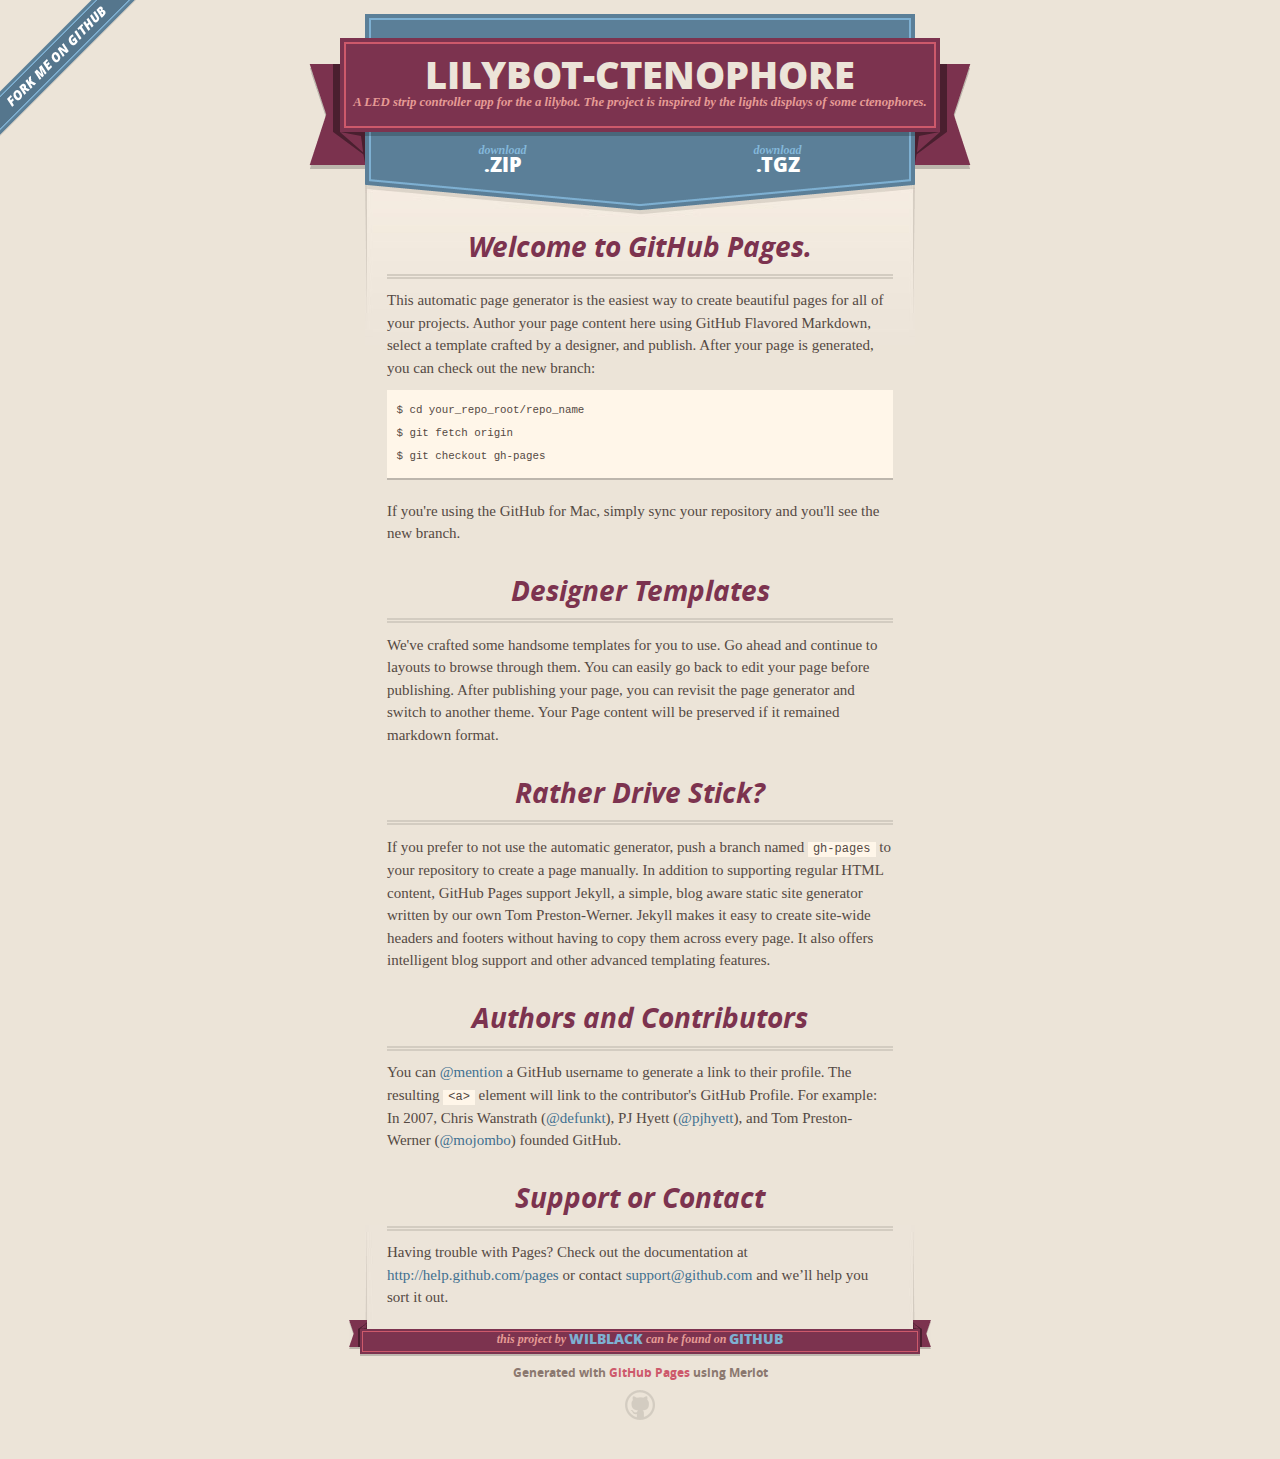
<file: index.html>
<!DOCTYPE html>
<html>
  <head>
    <meta charset='utf-8'>
    <meta http-equiv="X-UA-Compatible" content="chrome=1">
    <meta name="viewport" content="width=640" />

    <link rel="stylesheet" href="stylesheets/core.css" media="screen"/>
    <link rel="stylesheet" href="stylesheets/mobile.css" media="handheld, only screen and (max-device-width:640px)"/>
    <link rel="stylesheet" href="stylesheets/pygment_trac.css"/>

    <script type="text/javascript" src="javascripts/modernizr.js"></script>
    <script type="text/javascript" src="https://ajax.googleapis.com/ajax/libs/jquery/1.7.1/jquery.min.js"></script>
    <script type="text/javascript" src="javascripts/headsmart.min.js"></script>
    <script type="text/javascript">
      $(document).ready(function () {
        $('#main_content').headsmart()
      })
    </script>
    <title>Lilybot-ctenophore by wilblack</title>
  </head>

  <body>
    <a id="forkme_banner" href="https://github.com/wilblack/lilybot-ctenophore">View on GitHub</a>
    <div class="shell">

      <header>
        <span class="ribbon-outer">
          <span class="ribbon-inner">
            <h1>Lilybot-ctenophore</h1>
            <h2>A LED strip controller app for the a lilybot. The project is inspired by the lights displays of some ctenophores. </h2>
          </span>
          <span class="left-tail"></span>
          <span class="right-tail"></span>
        </span>
      </header>

      <section id="downloads">
        <span class="inner">
          <a href="https://github.com/wilblack/lilybot-ctenophore/zipball/master" class="zip"><em>download</em> .ZIP</a><a href="https://github.com/wilblack/lilybot-ctenophore/tarball/master" class="tgz"><em>download</em> .TGZ</a>
        </span>
      </section>


      <span class="banner-fix"></span>


      <section id="main_content">
        <h3>
<a name="welcome-to-github-pages" class="anchor" href="#welcome-to-github-pages"><span class="octicon octicon-link"></span></a>Welcome to GitHub Pages.</h3>

<p>This automatic page generator is the easiest way to create beautiful pages for all of your projects. Author your page content here using GitHub Flavored Markdown, select a template crafted by a designer, and publish. After your page is generated, you can check out the new branch:</p>

<pre><code>$ cd your_repo_root/repo_name
$ git fetch origin
$ git checkout gh-pages
</code></pre>

<p>If you're using the GitHub for Mac, simply sync your repository and you'll see the new branch.</p>

<h3>
<a name="designer-templates" class="anchor" href="#designer-templates"><span class="octicon octicon-link"></span></a>Designer Templates</h3>

<p>We've crafted some handsome templates for you to use. Go ahead and continue to layouts to browse through them. You can easily go back to edit your page before publishing. After publishing your page, you can revisit the page generator and switch to another theme. Your Page content will be preserved if it remained markdown format.</p>

<h3>
<a name="rather-drive-stick" class="anchor" href="#rather-drive-stick"><span class="octicon octicon-link"></span></a>Rather Drive Stick?</h3>

<p>If you prefer to not use the automatic generator, push a branch named <code>gh-pages</code> to your repository to create a page manually. In addition to supporting regular HTML content, GitHub Pages support Jekyll, a simple, blog aware static site generator written by our own Tom Preston-Werner. Jekyll makes it easy to create site-wide headers and footers without having to copy them across every page. It also offers intelligent blog support and other advanced templating features.</p>

<h3>
<a name="authors-and-contributors" class="anchor" href="#authors-and-contributors"><span class="octicon octicon-link"></span></a>Authors and Contributors</h3>

<p>You can <a href="https://github.com/blog/821" class="user-mention">@mention</a> a GitHub username to generate a link to their profile. The resulting <code>&lt;a&gt;</code> element will link to the contributor's GitHub Profile. For example: In 2007, Chris Wanstrath (<a href="https://github.com/defunkt" class="user-mention">@defunkt</a>), PJ Hyett (<a href="https://github.com/pjhyett" class="user-mention">@pjhyett</a>), and Tom Preston-Werner (<a href="https://github.com/mojombo" class="user-mention">@mojombo</a>) founded GitHub.</p>

<h3>
<a name="support-or-contact" class="anchor" href="#support-or-contact"><span class="octicon octicon-link"></span></a>Support or Contact</h3>

<p>Having trouble with Pages? Check out the documentation at <a href="http://help.github.com/pages">http://help.github.com/pages</a> or contact <a href="mailto:support@github.com">support@github.com</a> and we’ll help you sort it out.</p>
      </section>

      <footer>
        <span class="ribbon-outer">
          <span class="ribbon-inner">
            <p>this project by <a href="https://github.com/wilblack">wilblack</a> can be found on <a href="https://github.com/wilblack/lilybot-ctenophore">GitHub</a></p>
          </span>
          <span class="left-tail"></span>
          <span class="right-tail"></span>
        </span>
        <p>Generated with <a href="http://pages.github.com">GitHub Pages</a> using Merlot</p>
        <span class="octocat"></span>
      </footer>

    </div>

    
  </body>
</html>
</file>
<file: stylesheets/core.css>
@import url("screen.css");
@import url("non-screen.css") handheld;
@import url("non-screen.css") only screen and (max-device-width:640px);
</file>
<file: stylesheets/mobile.css>
/* Generated by Font Squirrel (http://www.fontsquirrel.com) on February 9, 2012 */


@font-face {
  font-family: 'Open Sans';
  src: url('../fonts/opensans-regular-webfont.eot');
  src: url('../fonts/opensans-regular-webfont.eot?#iefix') format('embedded-opentype'),
       url('../fonts/opensans-regular-webfont.woff') format('woff'),
       url('../fonts/opensans-regular-webfont.ttf') format('truetype'),
       url('../fonts/opensans-regular-webfont.svg#OpenSansRegular') format('svg');
  font-weight: normal;
  font-style: normal;
}

@font-face {
  font-family: 'Open Sans';
  src: url('../fonts/opensans-italic-webfont.eot');
  src: url('../fonts/opensans-italic-webfont.eot?#iefix') format('embedded-opentype'),
       url('../fonts/opensans-italic-webfont.woff') format('woff'),
       url('../fonts/opensans-italic-webfont.ttf') format('truetype'),
       url('../fonts/opensans-italic-webfont.svg#OpenSansItalic') format('svg');
  font-weight: normal;
  font-style: italic;
}

@font-face {
  font-family: 'Open Sans';
  src: url('../fonts/opensans-bold-webfont.eot');
  src: url('../fonts/opensans-bold-webfont.eot?#iefix') format('embedded-opentype'),
       url('../fonts/opensans-bold-webfont.woff') format('woff'),
       url('../fonts/opensans-bold-webfont.ttf') format('truetype'),
       url('../fonts/opensans-bold-webfont.svg#OpenSansBold') format('svg');
  font-weight: bold;
  font-style: normal;
}

@font-face {
  font-family: 'Open Sans';
  src: url('../fonts/opensans-bolditalic-webfont.eot');
  src: url('../fonts/opensans-bolditalic-webfont.eot?#iefix') format('embedded-opentype'),
       url('../fonts/opensans-bolditalic-webfont.woff') format('woff'),
       url('../fonts/opensans-bolditalic-webfont.ttf') format('truetype'),
       url('../fonts/opensans-bolditalic-webfont.svg#OpenSansBoldItalic') format('svg');
  font-weight: bold;
  font-style: italic;
}

@font-face {
  font-family: 'Open Sans';
  src: url('../fonts/opensans-extrabold-webfont.eot');
  src: url('../fonts/opensans-extrabold-webfont.eot?#iefix') format('embedded-opentype'),
       url('../fonts/opensans-extrabold-webfont.woff') format('woff'),
       url('../fonts/opensans-extrabold-webfont.ttf') format('truetype'),
       url('../fonts/opensans-extrabold-webfont.svg#OpenSansExtrabold') format('svg');
  font-weight: bolder;
  font-style: normal;
}


/* http://meyerweb.com/eric/tools/css/reset/ 
   v2.0 | 20110126
   License: none (public domain)
*/

html, body, div, span, applet, object, iframe,
h1, h2, h3, h4, h5, h6, p, blockquote, pre,
a, abbr, acronym, address, big, cite, code,
del, dfn, em, img, ins, kbd, q, s, samp,
small, strike, strong, sub, sup, tt, var,
b, u, i, center,
dl, dt, dd, ol, ul, li,
fieldset, form, label, legend,
table, caption, tbody, tfoot, thead, tr, th, td,
article, aside, canvas, details, embed, 
figure, figcaption, footer, header, hgroup, 
menu, nav, output, ruby, section, summary,
time, mark, audio, video {
  margin: 0;
  padding: 0;
  border: 0;
  font-size: 100%;
  font: inherit;
  vertical-align: baseline;
}
/* HTML5 display-role reset for older browsers */
article, aside, details, figcaption, figure, 
footer, header, hgroup, menu, nav, section {
  display: block;
}
body {
  line-height: 1;
}
ol, ul {
  list-style: none;
}
blockquote, q {
  quotes: none;
}
blockquote:before, blockquote:after,
q:before, q:after {
  content: '';
  content: none;
}
table {
  border-collapse: collapse;
  border-spacing: 0;
}

header, footer, section {
  display: block;
  position: relative;
}

/* STYLES */

div.shell {
  display: block;
  width: 640px;
  margin: 0 auto;
}

a#forkme_banner {
  display: none;
}

/* header */

header {
  position: relative;
  z-index: 2;
  margin: 0;
  max-width: 640px;
  top: 51px;
}

header span.ribbon-inner {
  position: relative;
  display: block;
  background-color: #cd596b;
  border: 8px solid #7c334f;
  padding: 6px;
  z-index: 1;
}

header span.left-tail, header span.right-tail {
  position: relative;
  display: block;
  width: 19px;
  height: 10px;
  background: transparent url(../images/ribbon-tail-sprite-2x.png) 0 0 no-repeat;
  position: absolute;
  bottom: -10px;
  z-index: 0;
}

header span.left-tail {
  background-position: 0 0;
  left: 0;
}

header span.right-tail {
  background-position: -19px 0;
  right: 0;
}

header h1 {
  background-color: #7c334f;
  font-size: 2em;
  font-weight: bolder;
  font-style: normal;
  text-transform: uppercase;
  color: #ece4d8;
  text-align: center;
  line-height:1;  
  padding: 14px 20px 0;
}

header h2 {
  background-color: #7c334f;
  font: bold italic .85em/1.5 Georgia, Times, “Times New Roman”, serif;
  color: #e69b95;
  padding-bottom: 14px;
  margin-top: -3px;
  text-align: center;
}

section#downloads {
  position: relative;
  display: block;
  height: 171px;
  width: 602px;
  padding-bottom: 150px;
  margin: 51px auto -250px;
  z-index: 1;
  background: transparent url(../images/shield.png) center 0 no-repeat;
}

section#downloads a {
  display: none;
}

span.banner-fix {
  background: transparent url(../images/shield-fallback.png) center top no-repeat;
  display: block;
  height: 31px;
  position: absolute;
  width: 640px;
  top: 20px;

}

section#main_content {
  z-index: 2;
  padding: 20px 40px 0;
  min-height:185px;
}

/* footer */

footer {
  background: none;
  padding-top: 104px;
  margin: -94px auto 40px;
  max-width:640px;
  text-align: center;
}

footer span.ribbon-outer {
  display: block;
  position: relative;
  border-bottom: 2px solid #bdb6ad;
}

footer span.ribbon-inner {
  position: relative;
  display: block;
  background-color: #cd596b;
  border: 8px solid #7c334f;
  padding: 6px;
  z-index: 1;
}

footer p {
  font-family: 'Open Sans', sans-serif;
  font-weight: bold;
  font-size: .6em;
  color: #8b786f;
}

footer a {
  color: #cd596b;
}

footer span.ribbon-inner p {
  background-color: #7c334f;
  margin: 0;
  color: #e69b95;
  font: bold italic 22px/1 Georgia, Times, “Times New Roman”, serif;
  height: auto;
  line-height: 1.1;
  padding: 20px 0px 10px;
}

footer span.ribbon-inner a {
  display: block;
  position: relative;
  bottom: 0;
  color: #7eb0d2;
  font-family: 'Open Sans', sans-serif;
  text-transform: uppercase;
  font-style: normal;
  font-weight: bolder;
  font-size: 38px;
  padding-bottom: 10px;
}

footer span.ribbon-inner a:hover {
  color: #7eb0d2;
}

footer span.left-tail, footer span.right-tail {
  position: relative;
  display: block;
  width: 23px;
  height: 126px;
  background: transparent url(../images/small-ribbon-tail-sprite-2x.png) 0 0 no-repeat;
  position: absolute;
  top: -126px;
  z-index: 0;
}

footer span.left-tail {
  background-position: 0 0;
  left: 0;
}

footer span.right-tail {
  background-position: -23px 0;
  right: 0;
}

footer span.octocat {
  background: transparent url(../images/octocat-2x.png) 0 0 no-repeat;
  display: block;
  width: 60px;
  height: 60px;
  margin: 20px auto 0;}

/* content */

body {
  background: #ece4d8;
  font: normal normal 30px/1.5 Georgia, Palatino,” Palatino Linotype”, Times, “Times New Roman”, serif;
  color: #544943;
  -webkit-font-smoothing: antialiased;
}

a, a:hover {
  color: #417090;
}

a {
  text-decoration: none;
}

a:hover {
  text-decoration: underline;
}

h1,h2,h3,h4,h5,h6 {
  font-family: 'Open Sans', sans-serif;
  font-weight: bold;
}

p {
  margin: .7em 0 0;
}

strong {
  font-weight: bold;
}

em {
  font-style: italic;
}

ol {
  margin: .7em 0;
  list-style-type: decimal;
  padding-left: 1.35em;
}

ul {
  margin: .7em 0;
  padding-left: 1.35em;
}

ul li {
  padding-left: 20px;
  background: transparent url(../images/chevron-2x.png) left 15px no-repeat;
}

blockquote {
  font-family: 'Open Sans', sans-serif;
  margin: 20px 0;
  color: #8b786f;
  padding-left: 1.35em;
  background: transparent url('../images/blockquote-gfx-2x.png') 0 8px no-repeat;
}

img {
  -webkit-box-shadow: 0px 4px 0px #bdb6ad;
  -moz-box-shadow: 0px 4px 0px #bdb6ad;
  box-shadow: 0px 4px 0px #bdb6ad;
  border: 4px solid #fff6e9;
  max-width: 556px;
}

hr {
  border: none;
  outline: none;
  height: 42px;
  background: transparent url('../images/hr-2x.jpg') center center repeat-x;
  margin: 0 0 20px;
}

code {
  background: #fff6e9;
  font: normal normal .9em/1.7 "Lucida Sans Typewriter", "Lucida Console", Monaco, "Bitstream Vera Sans Mono", monospace;
  padding: 0 5px 1px;
}

pre {
  margin: 10px 0 20px;
  padding: .7em;
  background: #fff6e9;
  border-bottom: 4px solid #bdb6ad;
  font: normal normal .9em/1.7 "Lucida Sans Typewriter", "Lucida Console", Monaco, "Bitstream Vera Sans Mono", monospace;
  overflow: auto;
}

table {
  background: #fff6e9;
  display: table;
  width: 100%;
  border-collapse: separate;
  border-bottom: 4px solid #bdb6ad;
  margin: 10px 0;
}

tr {
  display: table-row;
}

th {
  display: table-cell;
  padding: 2px 10px;
  border: solid #ece4d8;
  border-width: 0 4px 4px 0;
  color: #cd596b;
  font-family: 'Open Sans', sans-serif;
  font-weight: bold;
  font-size: .85em;
}

td {
  display: table-cell;
  padding: 0 .7em;
  border: solid #ece4d8;
  border-width: 0 4px 4px 0;
}

td:last-child, th:last-child {
  border-right: none;
}

tr:last-child td {
  border-bottom: none;
}

dl {
  margin: .7em 0 20px;
}

dt {
  font-family: 'Open Sans', sans-serif;
  font-weight: bold;
}

dd {
  padding-left: 1.35em;
}

dd p:first-child {
  margin-top: 0;
}

/* Content based headers */

#main_content > .header-level-1:first-child,
#main_content > .header-level-2:first-child,
#main_content > .header-level-3:first-child,
#main_content > .header-level-4:first-child,
#main_content > .header-level-5:first-child,
#main_content > .header-level-6:first-child {
  margin-top: 0;
}

.header-level-1 {
  font-size: 1.85em;
  border-bottom: .2em double #d3ccc1;
  color: #7c334f;
  text-align: center;
  font-style: italic;
  margin: 1.1em 0 .38em;
  line-height: 1.2;
  padding-bottom: 10px
}

.header-level-2 {
  font-size: 1.58em;
  color: #7c334f;
  margin: .95em 0 .5em;
  border-bottom: .1em solid #D3CCC1;
  line-height: 1.2;
  padding-bottom: 10px
}

.header-level-3 {
  margin: 20px 0 10px;
  font-size: 1.45em;
}

.header-level-4 {
  margin: .6em 0;
  font-size: 1.2em;
  color: #cd596b;
}

.header-level-5 {
  margin: .7em 0;
  font-size: 1em;
  color: #8b786f;
}

.header-level-6 {
  margin: .8em 0;
  font-size: .85em;
  font-style: italic;
}
</file>
<file: stylesheets/pygment_trac.css>
.highlight  { background: #ffffff; }
.highlight .c { color: #999988; font-style: italic } /* Comment */
.highlight .err { color: #a61717; background-color: #e3d2d2 } /* Error */
.highlight .k { font-weight: bold } /* Keyword */
.highlight .o { font-weight: bold } /* Operator */
.highlight .cm { color: #999988; font-style: italic } /* Comment.Multiline */
.highlight .cp { color: #999999; font-weight: bold } /* Comment.Preproc */
.highlight .c1 { color: #999988; font-style: italic } /* Comment.Single */
.highlight .cs { color: #999999; font-weight: bold; font-style: italic } /* Comment.Special */
.highlight .gd { color: #000000; background-color: #ffdddd } /* Generic.Deleted */
.highlight .gd .x { color: #000000; background-color: #ffaaaa } /* Generic.Deleted.Specific */
.highlight .ge { font-style: italic } /* Generic.Emph */
.highlight .gr { color: #aa0000 } /* Generic.Error */
.highlight .gh { color: #999999 } /* Generic.Heading */
.highlight .gi { color: #000000; background-color: #ddffdd } /* Generic.Inserted */
.highlight .gi .x { color: #000000; background-color: #aaffaa } /* Generic.Inserted.Specific */
.highlight .go { color: #888888 } /* Generic.Output */
.highlight .gp { color: #555555 } /* Generic.Prompt */
.highlight .gs { font-weight: bold } /* Generic.Strong */
.highlight .gu { color: #800080; font-weight: bold; } /* Generic.Subheading */
.highlight .gt { color: #aa0000 } /* Generic.Traceback */
.highlight .kc { font-weight: bold } /* Keyword.Constant */
.highlight .kd { font-weight: bold } /* Keyword.Declaration */
.highlight .kn { font-weight: bold } /* Keyword.Namespace */
.highlight .kp { font-weight: bold } /* Keyword.Pseudo */
.highlight .kr { font-weight: bold } /* Keyword.Reserved */
.highlight .kt { color: #445588; font-weight: bold } /* Keyword.Type */
.highlight .m { color: #009999 } /* Literal.Number */
.highlight .s { color: #d14 } /* Literal.String */
.highlight .na { color: #008080 } /* Name.Attribute */
.highlight .nb { color: #0086B3 } /* Name.Builtin */
.highlight .nc { color: #445588; font-weight: bold } /* Name.Class */
.highlight .no { color: #008080 } /* Name.Constant */
.highlight .ni { color: #800080 } /* Name.Entity */
.highlight .ne { color: #990000; font-weight: bold } /* Name.Exception */
.highlight .nf { color: #990000; font-weight: bold } /* Name.Function */
.highlight .nn { color: #555555 } /* Name.Namespace */
.highlight .nt { color: #000080 } /* Name.Tag */
.highlight .nv { color: #008080 } /* Name.Variable */
.highlight .ow { font-weight: bold } /* Operator.Word */
.highlight .w { color: #bbbbbb } /* Text.Whitespace */
.highlight .mf { color: #009999 } /* Literal.Number.Float */
.highlight .mh { color: #009999 } /* Literal.Number.Hex */
.highlight .mi { color: #009999 } /* Literal.Number.Integer */
.highlight .mo { color: #009999 } /* Literal.Number.Oct */
.highlight .sb { color: #d14 } /* Literal.String.Backtick */
.highlight .sc { color: #d14 } /* Literal.String.Char */
.highlight .sd { color: #d14 } /* Literal.String.Doc */
.highlight .s2 { color: #d14 } /* Literal.String.Double */
.highlight .se { color: #d14 } /* Literal.String.Escape */
.highlight .sh { color: #d14 } /* Literal.String.Heredoc */
.highlight .si { color: #d14 } /* Literal.String.Interpol */
.highlight .sx { color: #d14 } /* Literal.String.Other */
.highlight .sr { color: #009926 } /* Literal.String.Regex */
.highlight .s1 { color: #d14 } /* Literal.String.Single */
.highlight .ss { color: #990073 } /* Literal.String.Symbol */
.highlight .bp { color: #999999 } /* Name.Builtin.Pseudo */
.highlight .vc { color: #008080 } /* Name.Variable.Class */
.highlight .vg { color: #008080 } /* Name.Variable.Global */
.highlight .vi { color: #008080 } /* Name.Variable.Instance */
.highlight .il { color: #009999 } /* Literal.Number.Integer.Long */

.type-csharp .highlight .k { color: #0000FF }
.type-csharp .highlight .kt { color: #0000FF }
.type-csharp .highlight .nf { color: #000000; font-weight: normal }
.type-csharp .highlight .nc { color: #2B91AF }
.type-csharp .highlight .nn { color: #000000 }
.type-csharp .highlight .s { color: #A31515 }
.type-csharp .highlight .sc { color: #A31515 }
</file>
